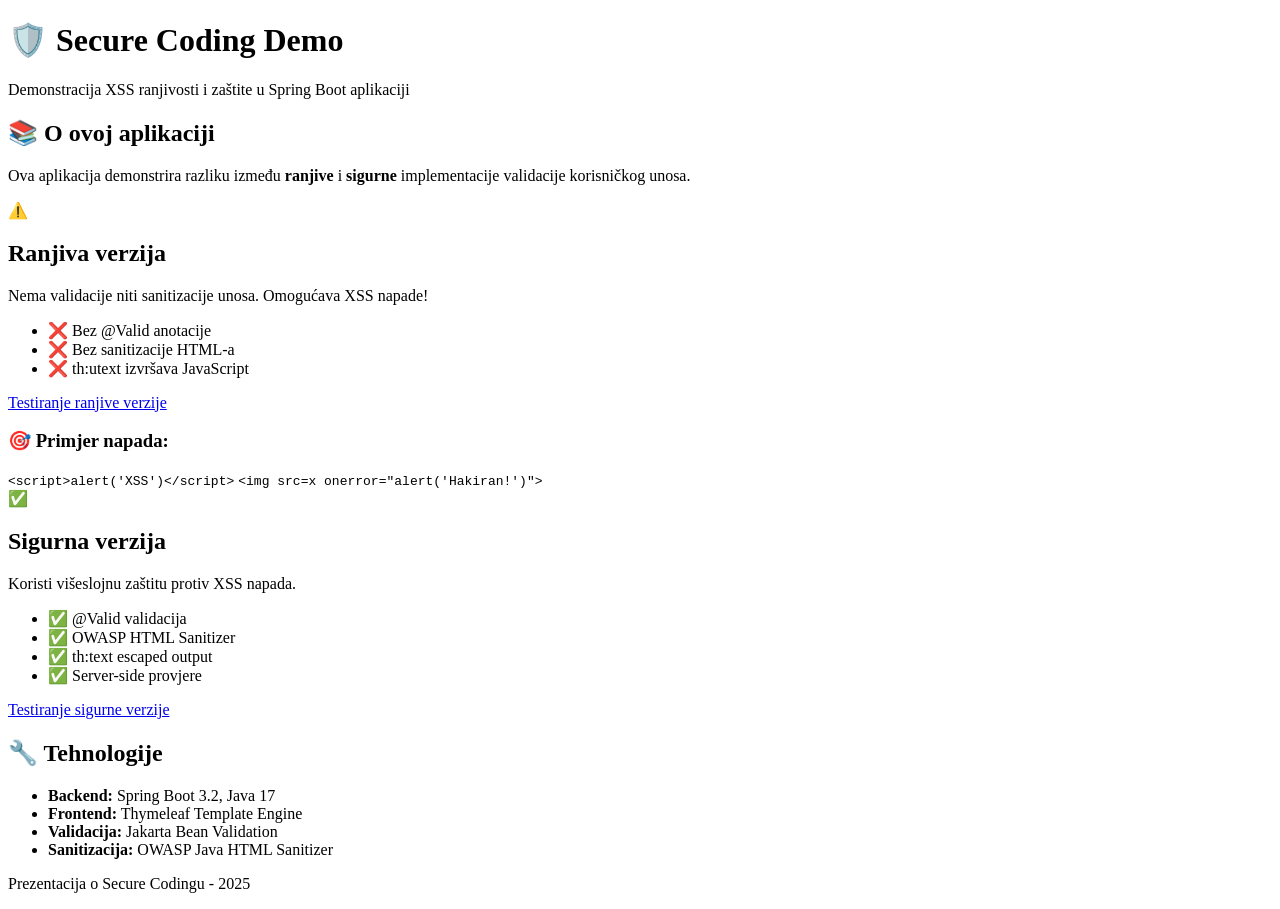
<file: src/main/resources/templates/index.html>
<!DOCTYPE html>
<html xmlns:th="http://www.thymeleaf.org">
<head>
    <meta charset="UTF-8">
    <meta name="viewport" content="width=device-width, initial-scale=1.0">
    <title>Secure Coding Demo - XSS Zaštita</title>
    <link rel="stylesheet" th:href="@{/css/style.css}">
</head>
<body>
    <div class="container">
        <header>
            <h1>🛡️ Secure Coding Demo</h1>
            <p class="subtitle">Demonstracija XSS ranjivosti i zaštite u Spring Boot aplikaciji</p>
        </header>

        <div class="info-box">
            <h2>📚 O ovoj aplikaciji</h2>
            <p>Ova aplikacija demonstrira razliku između <strong>ranjive</strong> i <strong>sigurne</strong> 
               implementacije validacije korisničkog unosa.</p>
        </div>

        <div class="cards-container">
            <!-- RANJIVA VERZIJA -->
            <div class="card vulnerable-card">
                <div class="card-icon">⚠️</div>
                <h2>Ranjiva verzija</h2>
                <p>Nema validacije niti sanitizacije unosa. Omogućava XSS napade!</p>
                <ul class="vulnerability-list">
                    <li>❌ Bez @Valid anotacije</li>
                    <li>❌ Bez sanitizacije HTML-a</li>
                    <li>❌ th:utext izvršava JavaScript</li>
                </ul>
                <a href="/vulnerable" class="btn btn-danger">Testiranje ranjive verzije</a>
                
                <div class="attack-example">
                    <h3>🎯 Primjer napada:</h3>
                    <code>&lt;script&gt;alert('XSS')&lt;/script&gt;</code>
                    <code>&lt;img src=x onerror="alert('Hakiran!')"&gt;</code>
                </div>
            </div>

            <!-- SIGURNA VERZIJA -->
            <div class="card secure-card">
                <div class="card-icon">✅</div>
                <h2>Sigurna verzija</h2>
                <p>Koristi višeslojnu zaštitu protiv XSS napada.</p>
                <ul class="security-list">
                    <li>✅ @Valid validacija</li>
                    <li>✅ OWASP HTML Sanitizer</li>
                    <li>✅ th:text escaped output</li>
                    <li>✅ Server-side provjere</li>
                </ul>
                <a href="/secure" class="btn btn-success">Testiranje sigurne verzije</a>
            </div>
        </div>

        <div class="info-box tech-stack">
            <h2>🔧 Tehnologije</h2>
            <ul>
                <li><strong>Backend:</strong> Spring Boot 3.2, Java 17</li>
                <li><strong>Frontend:</strong> Thymeleaf Template Engine</li>
                <li><strong>Validacija:</strong> Jakarta Bean Validation</li>
                <li><strong>Sanitizacija:</strong> OWASP Java HTML Sanitizer</li>
            </ul>
        </div>

        <footer>
            <p>Prezentacija o Secure Codingu - 2025</p>
        </footer>
    </div>
</body>
</html>
</file>
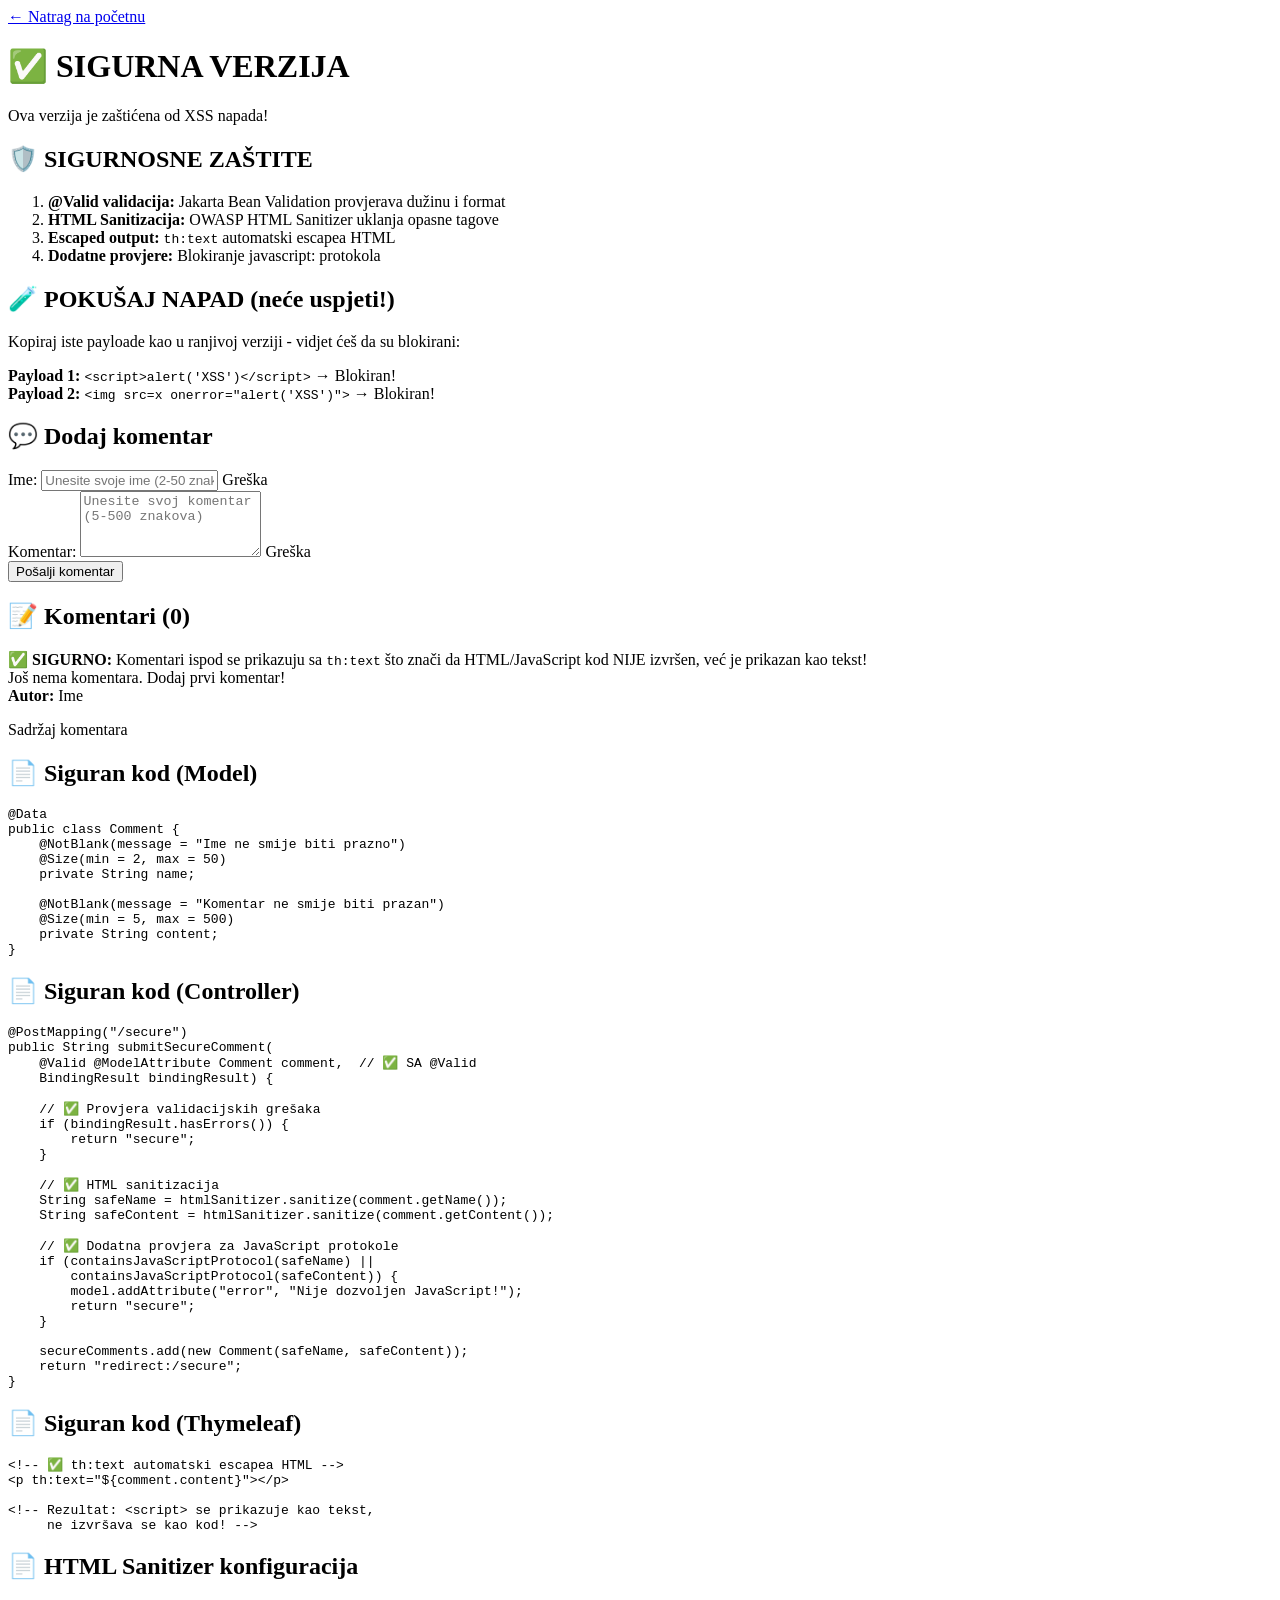
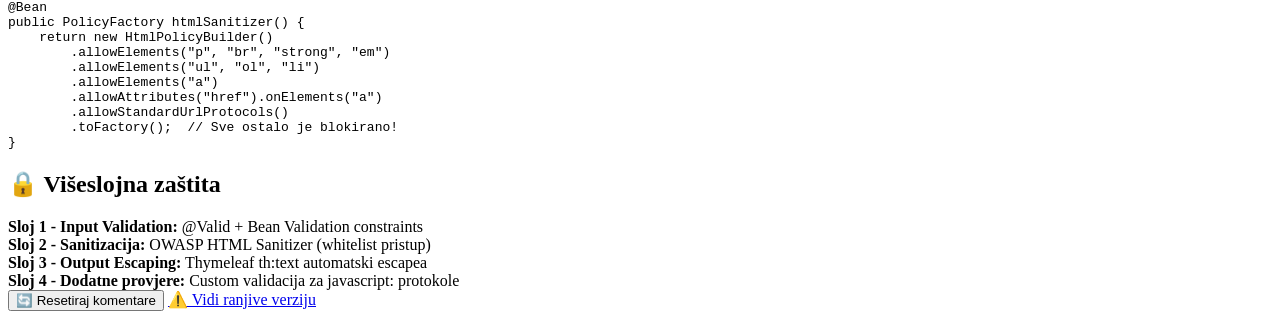
<file: src/main/resources/templates/secure.html>
<!DOCTYPE html>
<html xmlns:th="http://www.thymeleaf.org">
<head>
    <meta charset="UTF-8">
    <meta name="viewport" content="width=device-width, initial-scale=1.0">
    <title>Sigurna verzija - XSS Zaštita</title>
    <link rel="stylesheet" th:href="@{/css/style.css}">
</head>
<body>
    <div class="container">
        <header>
            <a href="/" class="back-link">← Natrag na početnu</a>
            <h1>✅ SIGURNA VERZIJA</h1>
            <p class="subtitle success">Ova verzija je zaštićena od XSS napada!</p>
        </header>

        <!-- Poruka ako postoji -->
        <div th:if="${message}" class="alert alert-success">
            <span th:text="${message}"></span>
        </div>

        <div th:if="${error}" class="alert alert-danger">
            <span th:text="${error}"></span>
        </div>

        <div class="security-box">
            <h2>🛡️ SIGURNOSNE ZAŠTITE</h2>
            <ol>
                <li><strong>@Valid validacija:</strong> Jakarta Bean Validation provjerava dužinu i format</li>
                <li><strong>HTML Sanitizacija:</strong> OWASP HTML Sanitizer uklanja opasne tagove</li>
                <li><strong>Escaped output:</strong> <code>th:text</code> automatski escapea HTML</li>
                <li><strong>Dodatne provjere:</strong> Blokiranje javascript: protokola</li>
            </ol>
        </div>

        <div class="defense-demo">
            <h2>🧪 POKUŠAJ NAPAD (neće uspjeti!)</h2>
            <p>Kopiraj iste payloade kao u ranjivoj verziji - vidjet ćeš da su blokirani:</p>
            <div class="payload-examples">
                <div class="payload">
                    <strong>Payload 1:</strong>
                    <code>&lt;script&gt;alert('XSS')&lt;/script&gt;</code>
                    <span class="blocked">→ Blokiran!</span>
                </div>
                <div class="payload">
                    <strong>Payload 2:</strong>
                    <code>&lt;img src=x onerror="alert('XSS')"&gt;</code>
                    <span class="blocked">→ Blokiran!</span>
                </div>
            </div>
        </div>

        <!-- FORMA ZA UNOS KOMENTARA -->
        <div class="form-container">
            <h2>💬 Dodaj komentar</h2>
            <form th:action="@{/secure}" th:object="${comment}" method="post">
                <div class="form-group">
                    <label for="name">Ime:</label>
                    <input type="text" id="name" th:field="*{name}" 
                           th:classappend="${#fields.hasErrors('name')} ? 'error' : ''"
                           placeholder="Unesite svoje ime (2-50 znakova)">
                    <span class="error-message" th:if="${#fields.hasErrors('name')}" 
                          th:errors="*{name}">Greška</span>
                </div>

                <div class="form-group">
                    <label for="content">Komentar:</label>
                    <textarea id="content" th:field="*{content}" rows="4"
                              th:classappend="${#fields.hasErrors('content')} ? 'error' : ''"
                              placeholder="Unesite svoj komentar (5-500 znakova)"></textarea>
                    <span class="error-message" th:if="${#fields.hasErrors('content')}" 
                          th:errors="*{content}">Greška</span>
                </div>

                <button type="submit" class="btn btn-success">Pošalji komentar</button>
            </form>
        </div>

        <!-- PRIKAZ KOMENTARA -->
        <div class="comments-section">
            <h2>📝 Komentari (<span th:text="${comments.size()}">0</span>)</h2>
            
            <div class="alert alert-success">
                <strong>✅ SIGURNO:</strong> Komentari ispod se prikazuju sa <code>th:text</code> 
                što znači da HTML/JavaScript kod NIJE izvršen, već je prikazan kao tekst!
            </div>

            <div th:if="${comments.isEmpty()}" class="no-comments">
                Još nema komentara. Dodaj prvi komentar!
            </div>

            <div class="comment-card" th:each="comment : ${comments}">
                <!-- ✅ SIGURNO: th:text escapea HTML -->
                <div class="comment-author">
                    <strong>Autor:</strong> 
                    <span th:text="${comment.name}">Ime</span>
                </div>
                <div class="comment-content">
                    <!-- ✅ SIGURNO: Maliciozni kod se prikazuje kao tekst -->
                    <p th:text="${comment.content}">Sadržaj komentara</p>
                </div>
            </div>
        </div>

        <!-- Kod pregled -->
        <div class="code-explanation">
            <h2>📄 Siguran kod (Model)</h2>
            <pre><code>@Data
public class Comment {
    @NotBlank(message = "Ime ne smije biti prazno")
    @Size(min = 2, max = 50)
    private String name;
    
    @NotBlank(message = "Komentar ne smije biti prazan")
    @Size(min = 5, max = 500)
    private String content;
}</code></pre>

            <h2>📄 Siguran kod (Controller)</h2>
            <pre><code>@PostMapping("/secure")
public String submitSecureComment(
    @Valid @ModelAttribute Comment comment,  // ✅ SA @Valid
    BindingResult bindingResult) {
    
    // ✅ Provjera validacijskih grešaka
    if (bindingResult.hasErrors()) {
        return "secure";
    }
    
    // ✅ HTML sanitizacija
    String safeName = htmlSanitizer.sanitize(comment.getName());
    String safeContent = htmlSanitizer.sanitize(comment.getContent());
    
    // ✅ Dodatna provjera za JavaScript protokole
    if (containsJavaScriptProtocol(safeName) || 
        containsJavaScriptProtocol(safeContent)) {
        model.addAttribute("error", "Nije dozvoljen JavaScript!");
        return "secure";
    }
    
    secureComments.add(new Comment(safeName, safeContent));
    return "redirect:/secure";
}</code></pre>

            <h2>📄 Siguran kod (Thymeleaf)</h2>
            <pre><code>&lt;!-- ✅ th:text automatski escapea HTML --&gt;
&lt;p th:text="${comment.content}"&gt;&lt;/p&gt;

&lt;!-- Rezultat: &lt;script&gt; se prikazuje kao tekst, 
     ne izvršava se kao kod! --&gt;</code></pre>

            <h2>📄 HTML Sanitizer konfiguracija</h2>
            <pre><code>@Bean
public PolicyFactory htmlSanitizer() {
    return new HtmlPolicyBuilder()
        .allowElements("p", "br", "strong", "em")
        .allowElements("ul", "ol", "li")
        .allowElements("a")
        .allowAttributes("href").onElements("a")
        .allowStandardUrlProtocols()
        .toFactory();  // Sve ostalo je blokirano!
}</code></pre>
        </div>

        <div class="security-layers">
            <h2>🔒 Višeslojna zaštita</h2>
            <div class="layer">
                <strong>Sloj 1 - Input Validation:</strong> @Valid + Bean Validation constraints
            </div>
            <div class="layer">
                <strong>Sloj 2 - Sanitizacija:</strong> OWASP HTML Sanitizer (whitelist pristup)
            </div>
            <div class="layer">
                <strong>Sloj 3 - Output Escaping:</strong> Thymeleaf th:text automatski escapea
            </div>
            <div class="layer">
                <strong>Sloj 4 - Dodatne provjere:</strong> Custom validacija za javascript: protokole
            </div>
        </div>

        <div class="actions">
            <form th:action="@{/reset}" method="post" style="display: inline;">
                <button type="submit" class="btn btn-secondary">🔄 Resetiraj komentare</button>
            </form>
            <a href="/vulnerable" class="btn btn-danger">⚠️ Vidi ranjive verziju</a>
        </div>
    </div>
</body>
</html>
</file>
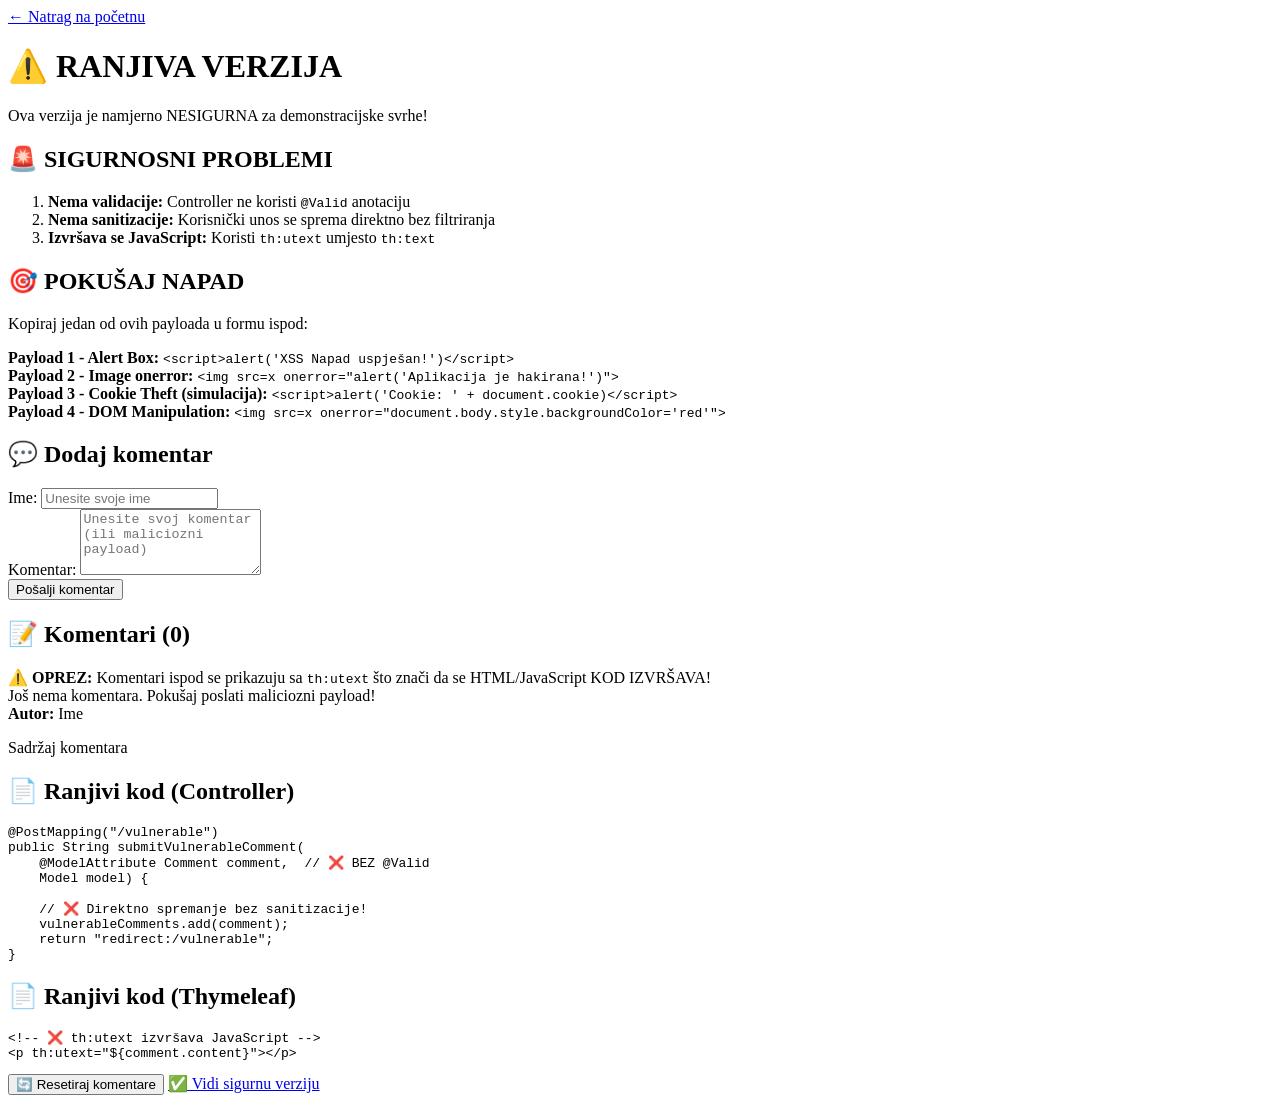
<file: src/main/resources/templates/vulnerable.html>
<!DOCTYPE html>
<html xmlns:th="http://www.thymeleaf.org">
<head>
    <meta charset="UTF-8">
    <meta name="viewport" content="width=device-width, initial-scale=1.0">
    <title>Ranjiva verzija - XSS Demo</title>
    <link rel="stylesheet" th:href="@{/css/style.css}">
</head>
<body>
    <div class="container">
        <header>
            <a href="/" class="back-link">← Natrag na početnu</a>
            <h1>⚠️ RANJIVA VERZIJA</h1>
            <p class="subtitle danger">Ova verzija je namjerno NESIGURNA za demonstracijske svrhe!</p>
        </header>

        <!-- Poruka ako postoji -->
        <div th:if="${message}" class="alert alert-info">
            <span th:text="${message}"></span>
        </div>

        <div class="warning-box">
            <h2>🚨 SIGURNOSNI PROBLEMI</h2>
            <ol>
                <li><strong>Nema validacije:</strong> Controller ne koristi <code>@Valid</code> anotaciju</li>
                <li><strong>Nema sanitizacije:</strong> Korisnički unos se sprema direktno bez filtriranja</li>
                <li><strong>Izvršava se JavaScript:</strong> Koristi <code>th:utext</code> umjesto <code>th:text</code></li>
            </ol>
        </div>

        <div class="attack-demo">
            <h2>🎯 POKUŠAJ NAPAD</h2>
            <p>Kopiraj jedan od ovih payloada u formu ispod:</p>
            <div class="payload-examples">
                <div class="payload">
                    <strong>Payload 1 - Alert Box:</strong>
                    <code>&lt;script&gt;alert('XSS Napad uspješan!')&lt;/script&gt;</code>
                </div>
                <div class="payload">
                    <strong>Payload 2 - Image onerror:</strong>
                    <code>&lt;img src=x onerror="alert('Aplikacija je hakirana!')"&gt;</code>
                </div>
                <div class="payload">
                    <strong>Payload 3 - Cookie Theft (simulacija):</strong>
                    <code>&lt;script&gt;alert('Cookie: ' + document.cookie)&lt;/script&gt;</code>
                </div>
                <div class="payload">
                    <strong>Payload 4 - DOM Manipulation:</strong>
                    <code>&lt;img src=x onerror="document.body.style.backgroundColor='red'"&gt;</code>
                </div>
            </div>
        </div>

        <!-- FORMA ZA UNOS KOMENTARA -->
        <div class="form-container">
            <h2>💬 Dodaj komentar</h2>
            <form th:action="@{/vulnerable}" th:object="${comment}" method="post">
                <div class="form-group">
                    <label for="name">Ime:</label>
                    <input type="text" id="name" th:field="*{name}" 
                           placeholder="Unesite svoje ime">
                </div>

                <div class="form-group">
                    <label for="content">Komentar:</label>
                    <textarea id="content" th:field="*{content}" rows="4"
                              placeholder="Unesite svoj komentar (ili maliciozni payload)"></textarea>
                </div>

                <button type="submit" class="btn btn-danger">Pošalji komentar</button>
            </form>
        </div>

        <!-- PRIKAZ KOMENTARA -->
        <div class="comments-section">
            <h2>📝 Komentari (<span th:text="${comments.size()}">0</span>)</h2>
            
            <div class="alert alert-danger">
                <strong>⚠️ OPREZ:</strong> Komentari ispod se prikazuju sa <code>th:utext</code> 
                što znači da se HTML/JavaScript KOD IZVRŠAVA!
            </div>

            <div th:if="${comments.isEmpty()}" class="no-comments">
                Još nema komentara. Pokušaj poslati maliciozni payload!
            </div>

            <div class="comment-card" th:each="comment : ${comments}">
                <!-- ❌ OPASNO: th:utext IZVRŠAVA JavaScript! -->
                <div class="comment-author">
                    <strong>Autor:</strong> 
                    <span th:utext="${comment.name}">Ime</span>
                </div>
                <div class="comment-content">
                    <!-- ❌ OPASNO: Ovdje se izvršava maliciozni kod! -->
                    <p th:utext="${comment.content}">Sadržaj komentara</p>
                </div>
            </div>
        </div>

        <!-- Kod pregled -->
        <div class="code-explanation">
            <h2>📄 Ranjivi kod (Controller)</h2>
            <pre><code>@PostMapping("/vulnerable")
public String submitVulnerableComment(
    @ModelAttribute Comment comment,  // ❌ BEZ @Valid
    Model model) {
    
    // ❌ Direktno spremanje bez sanitizacije!
    vulnerableComments.add(comment);
    return "redirect:/vulnerable";
}</code></pre>

            <h2>📄 Ranjivi kod (Thymeleaf)</h2>
            <pre><code>&lt;!-- ❌ th:utext izvršava JavaScript --&gt;
&lt;p th:utext="${comment.content}"&gt;&lt;/p&gt;</code></pre>
        </div>

        <div class="actions">
            <form th:action="@{/reset}" method="post" style="display: inline;">
                <button type="submit" class="btn btn-secondary">🔄 Resetiraj komentare</button>
            </form>
            <a href="/secure" class="btn btn-success">✅ Vidi sigurnu verziju</a>
        </div>
    </div>
</body>
</html>
</file>
